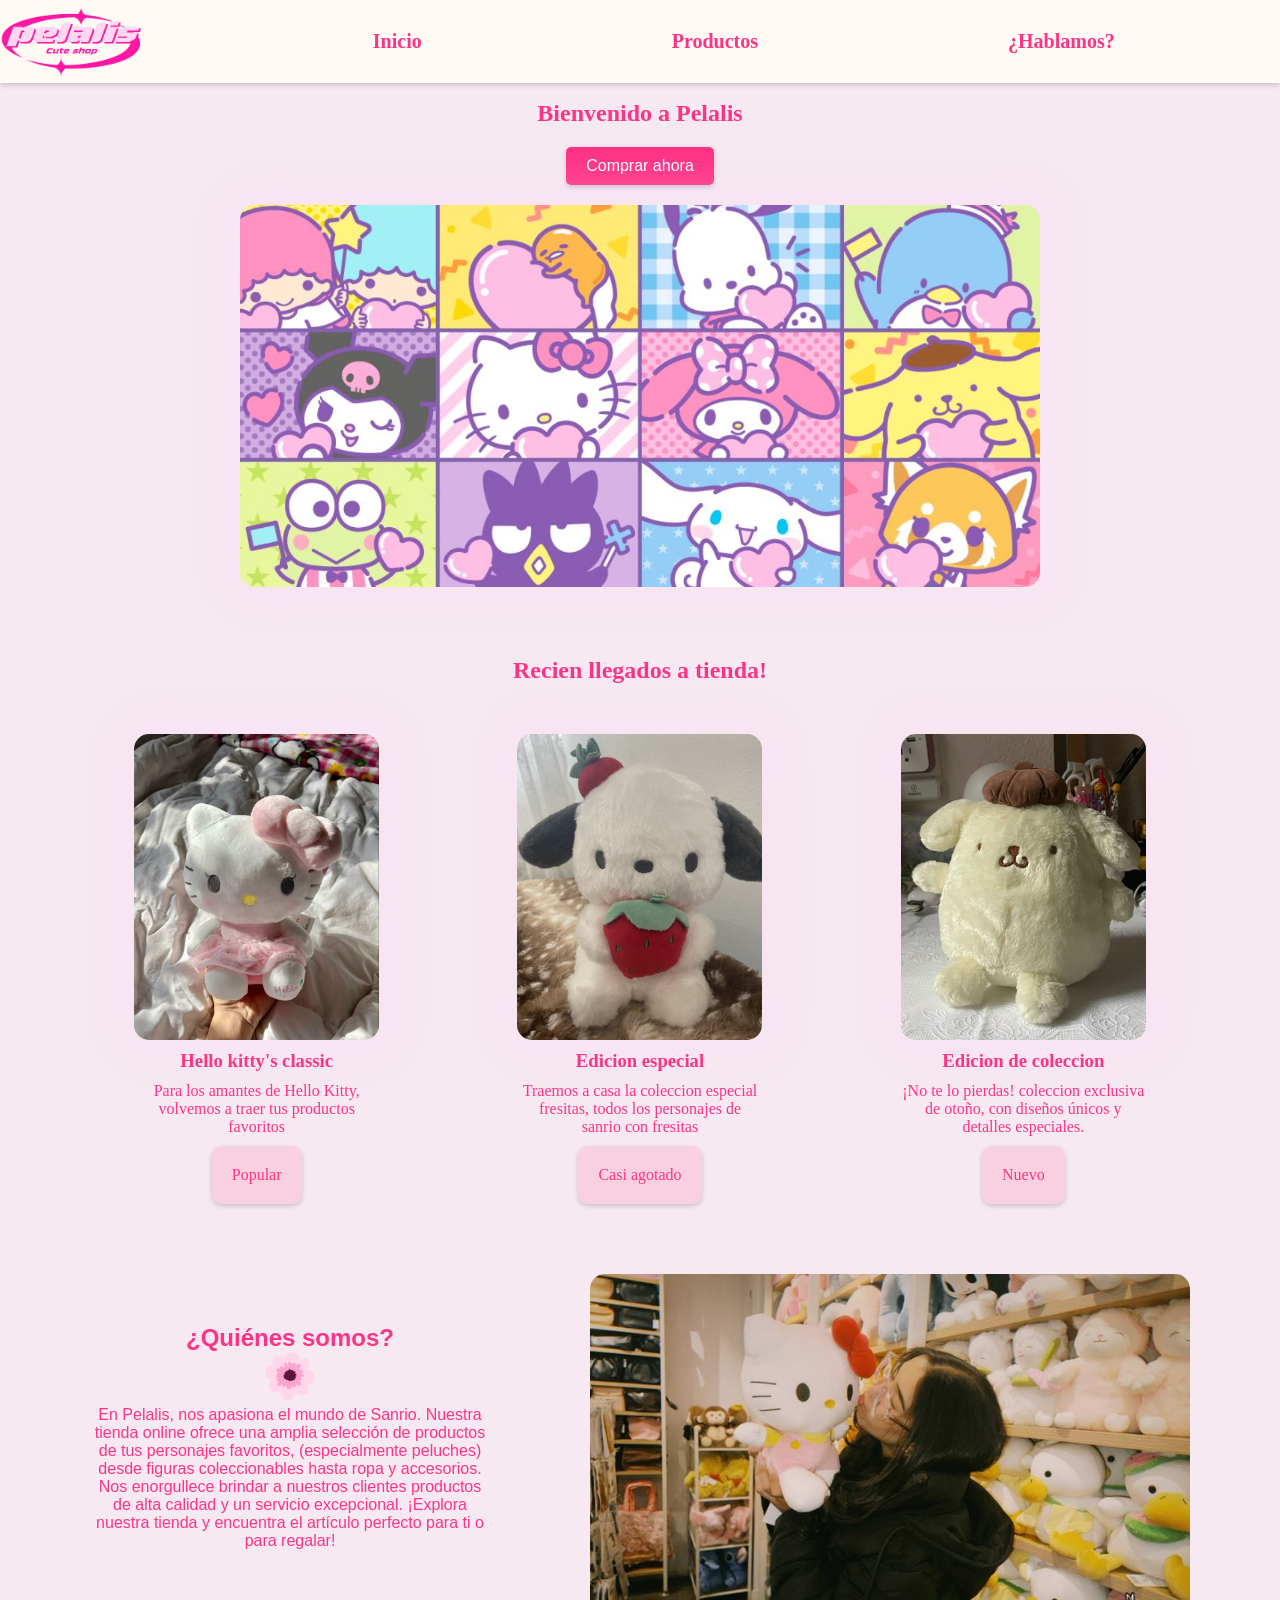
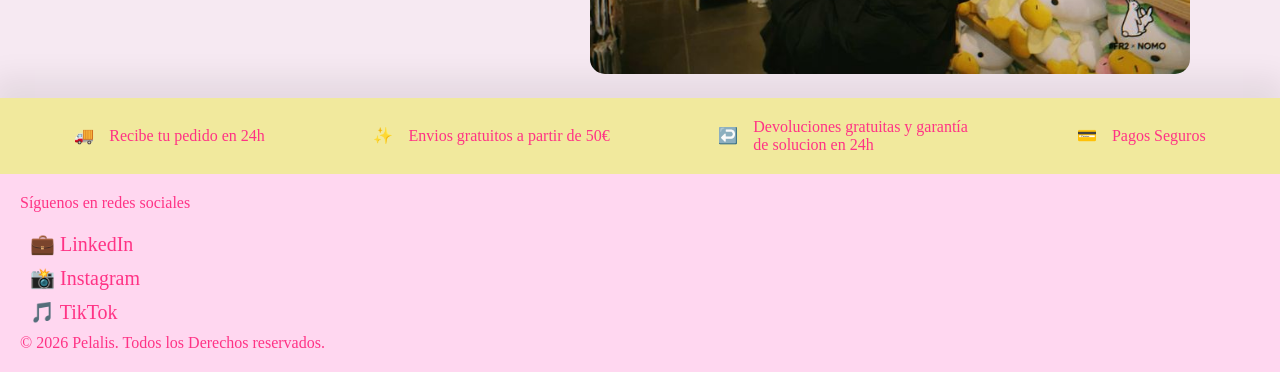
<file: index.html>
<!DOCTYPE html>
<html lang="es">
<head>
  <meta charset="UTF-8">
  <title>Pelalis</title>
  <link rel="stylesheet" href="global.css">
</head>

<body>

  <header class="navbar">
    <img src="Imatges/logo.png" alt="Logo" class="logo" width="200">
    <nav class="nav-links">
      <a href="index.html">Inicio</a>
      <a href="productes.html">Productos</a>
      <a href="contacte.html">¿Hablamos?</a>
    </nav>
  </header>
<main class="container">
  <section class="hero">
  <h1>Bienvenido a Pelalis</h1>
<button>Comprar ahora</button>
<img src="Imatges/personajes.png" alt="Personajes" class="personajes" width="800">
  </section>
<h2>Recien llegados a tienda!</h2>
<section class="colecciones">



  <article class="card">
    <img src="Imatges/producte1.png" alt="Producto 1" class="productos" width="250">
    <h3>Hello kitty's classic</h3>
    <p class="descripcion">Para los amantes de Hello Kitty, volvemos a traer tus productos favoritos</p>
    <span class="etiqueta">Popular</span>
  </article>

 

  <article class="card">
    <img src="Imatges/producte2.png" alt="Producto 2" class="productos" width="250">
    <h3>Edicion especial</h3>
    <p class="descripcion">Traemos a casa la coleccion especial fresitas, todos los personajes de sanrio con fresitas</p>
     <span class="etiqueta">Casi agotado</span>
  </article>

  

  <article class="card">
    <img src="Imatges/producte3.png" alt="Producto 3" class="productos" width="250">
    <h3>Edicion de coleccion</h3>
    <p class="descripcion">¡No te lo pierdas! coleccion exclusiva de otoño, con diseños únicos y detalles especiales.</p>
     <span class="etiqueta">Nuevo</span>
  </article>

</section>

 <section class="about">
  <div class="about-container">
    
    <div class="about-text">
      <h2>¿Quiénes somos?</h2>
      <img src="Imatges/florecer.png" alt="florecer" class="florecer" width="50">
      <p>En Pelalis, nos apasiona el mundo de Sanrio. 
        Nuestra tienda online ofrece una amplia selección de productos de tus personajes favoritos, 
        (especialmente peluches) desde figuras coleccionables hasta ropa y accesorios. 
        Nos enorgullece brindar a nuestros clientes productos de alta calidad y un servicio excepcional. 
        ¡Explora nuestra tienda y encuentra el artículo perfecto para ti o para regalar!</p>
    </div>

    <div class="about-imagen">
      <img src="Imatges/about.png" alt="Foto de la tienda" class="foto-tienda"width="600">
    </div>

  </div>
</section>
</main>
<section class="beneficios">
  <div class="beneficio-item">
    <span>🚚</span>
    <p>Recibe tu pedido en 24h</p>
  </div>
  <div class="beneficio-item">
    <span>✨</span>
    <p>Envios gratuitos a partir de 50€</p>
  </div>
  <div class="beneficio-item">
    <span>↩️</span>
    <p>Devoluciones gratuitas y garantía de solucion en 24h</p>
  </div>
  <div class="beneficio-item">
    <span>💳</span>
    <p>Pagos Seguros</p>
  </div>
</section>
<footer>
           <p class="social">Síguenos en redes sociales</p>
           <div class="social-icons">
            <a class="linkedin" href="https://www.linkedin.com" target="_blank"> 💼 LinkedIn</a> 
            <a class="instagram" href="https://www.instagram.com" target="_blank">📸 Instagram</a> 
            <a class="tiktok" href="https://www.tiktok.com" target="_blank">🎵 TikTok</a>
           </div>
           <p class="copyright">© 2026 Pelalis. Todos los Derechos reservados.</p>
        </footer>
</body>
</html>
</file>
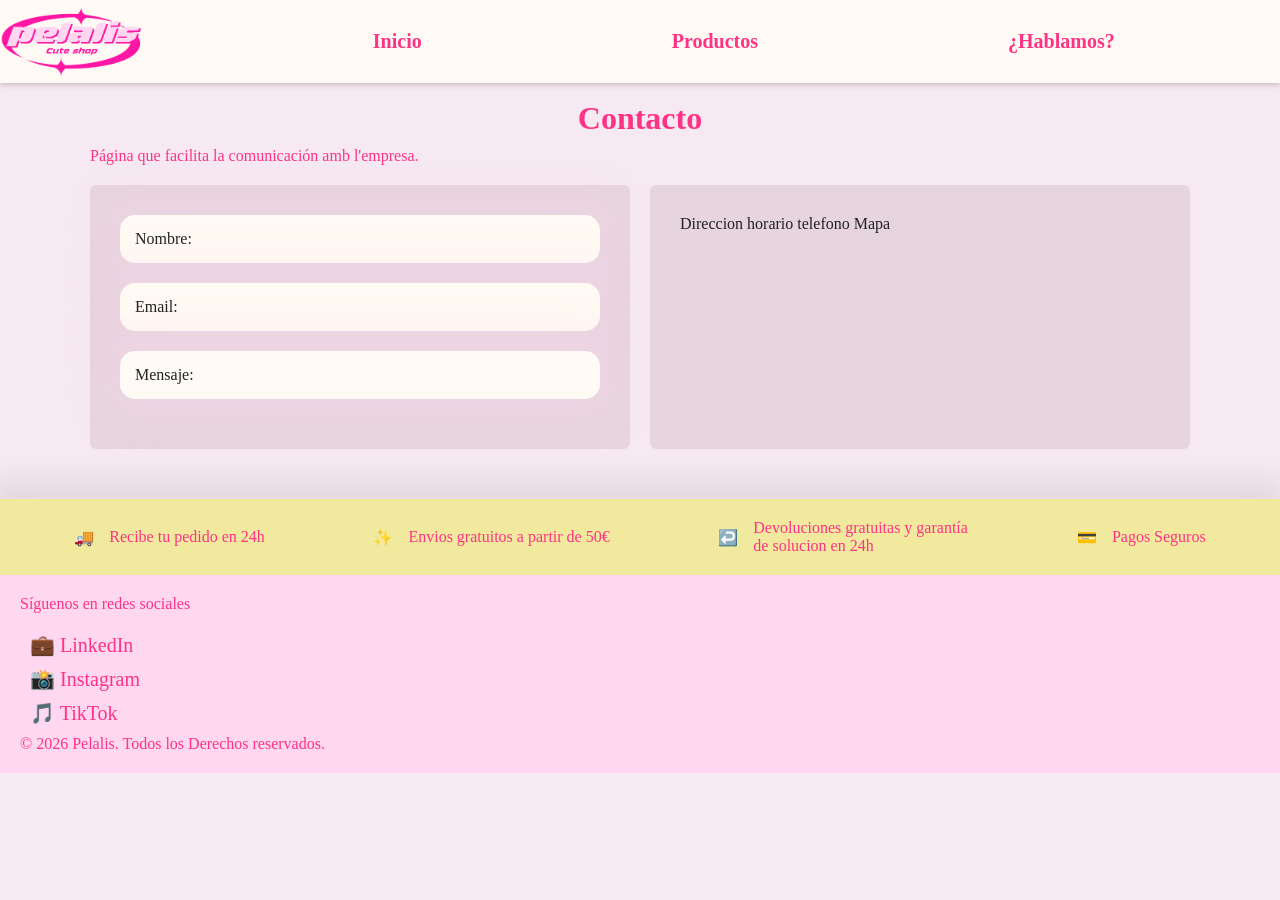
<file: contacte.html>
<!DOCTYPE html>
<html lang="es">
<head>
  <meta charset="UTF-8">
  <title>Pelalis</title>
  <link rel="stylesheet" href="global.css">
</head>

<body>

  <header class="navbar">
    <img src="Imatges/logo.png" alt="Logo" class="logo" width="200">
    <nav class="nav-links">
      <a href="index.html">Inicio</a>
      <a href="productes.html">Productos</a>
      <a href="contacte.html">¿Hablamos?</a>
    </nav>
  </header>
  
  <main class="container">
    <h1>Contacto</h1>
  <p>Página que facilita la comunicación amb l'empresa.</p>
  <div class="columnas">
    <div class="item">
      <div class="cajas">Nombre:</div>
      <div class="cajas">Email:</div>
      <div class="cajas">Mensaje:</div>
    </div>


    <div class="item">Direccion
      horario
      telefono
      Mapa
    </div>
  </div>

</main>

<section class="beneficios">
  <div class="beneficio-item">
    <span>🚚</span>
    <p>Recibe tu pedido en 24h</p>
  </div>
  <div class="beneficio-item">
    <span>✨</span>
    <p>Envios gratuitos a partir de 50€</p>
  </div>
  <div class="beneficio-item">
    <span>↩️</span>
    <p>Devoluciones gratuitas y garantía de solucion en 24h</p>
  </div>
  <div class="beneficio-item">
    <span>💳</span>
    <p>Pagos Seguros</p>
  </div>
  </section>
<footer>
           <p class="social">Síguenos en redes sociales</p>
           <div class="social-icons">
            <a class="linkedin" href="https://www.linkedin.com" target="_blank"> 💼 LinkedIn</a> 
            <a class="instagram" href="https://www.instagram.com" target="_blank">📸 Instagram</a> 
            <a class="tiktok" href="https://www.tiktok.com" target="_blank">🎵 TikTok</a>
           </div>
           <p class="copyright">© 2026 Pelalis. Todos los Derechos reservados.</p>
        </footer>
</body>
</html>
</file>
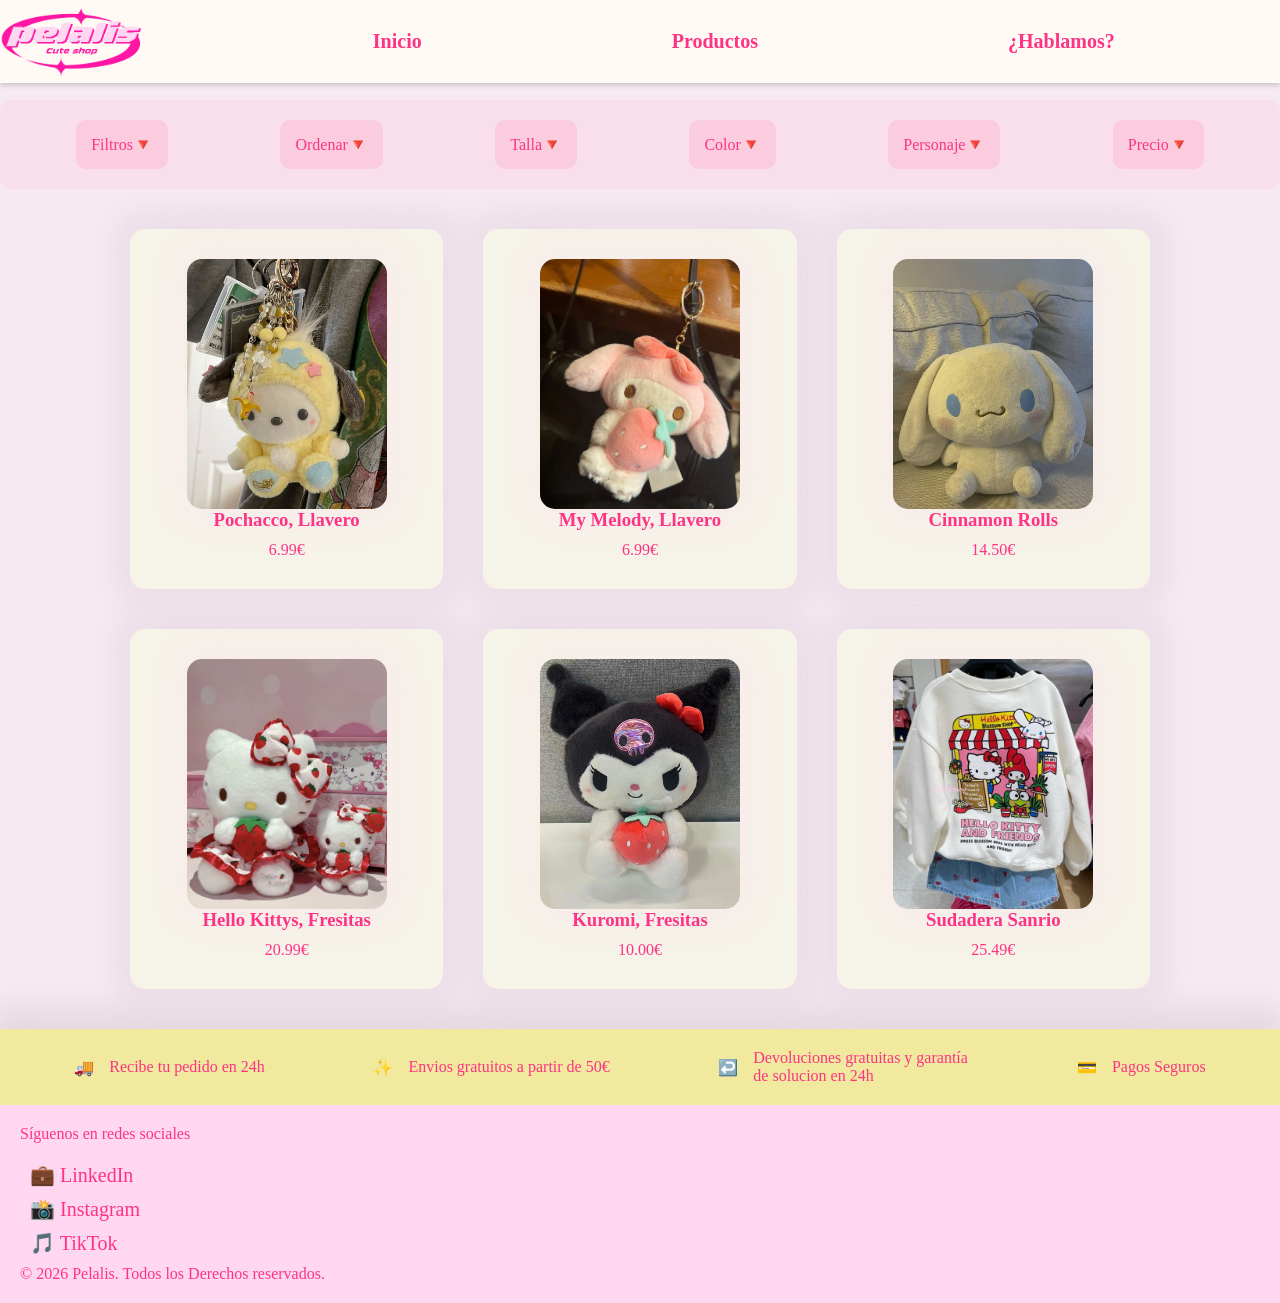
<file: productes.html>
<!DOCTYPE html>
<html lang="es">
<head>
  <meta charset="UTF-8">
  <title>Pelalis</title>
  <link rel="stylesheet" href="global.css">
</head>

<body>

  <header class="navbar">
    <img src="Imatges/logo.png" alt="Logo" class="logo" width="200">
    <nav class="nav-links">
      <a href="index.html">Inicio</a>
      <a href="productes.html">Productos</a>
      <a href="contacte.html">¿Hablamos?</a>
    </nav>
  </header>
  
 <section class="filtro">
  <div class="filtro-item">
    <span>Filtros🔻</span>
  </div>
  <div class="filtro-item">
    <span>Ordenar🔻</span>
  </div>
  <div class="filtro-item">
    <span>Talla🔻</span>
  </div>
  <div class="filtro-item">
    <span>Color🔻</span>
  </div>
  <div class="filtro-item">
    <span>Personaje🔻</span>
  </div>
  <div class="filtro-item">
    <span>Precio🔻</span>
  </div>
  </section>
  
<main class="container">
<div class="productos2">

<div class="tarjeta">
<img src="Imatges/producte4.png" alt="productos" class="productos" width="200">
<h3>Pochacco, Llavero</h3>
<span>6.99€</span>
</div>

<div class="tarjeta">
<img src="Imatges/producte5.png" alt="productos" class="productos" width="200">
<h3>My Melody, Llavero</h3>
<span>6.99€</span>
</div>

<div class="tarjeta">
<img src="Imatges/producte6.png" alt="productos" class="productos" width="200">
<h3>Cinnamon Rolls</h3>
<span>14.50€</span>
</div>

<div class="tarjeta">
<img src="Imatges/producte7.png" alt="productos" class="productos" width="200">
<h3>Hello Kittys, Fresitas</h3>
<span>20.99€</span>
</div>

<div class="tarjeta">
<img src="Imatges/producte8.png" alt="productos" class="productos" width="200">
<h3>Kuromi, Fresitas</h3>
<span>10.00€</span>
</div>

<div class="tarjeta">
<img src="Imatges/producte9.png" alt="productos" class="productos" width="200">
<h3>Sudadera Sanrio</h3>
<span>25.49€</span>
</div>


</div>
</main>
<section class="beneficios">
  <div class="beneficio-item">
    <span>🚚</span>
    <p>Recibe tu pedido en 24h</p>
  </div>
  <div class="beneficio-item">
    <span>✨</span>
    <p>Envios gratuitos a partir de 50€</p>
  </div>
  <div class="beneficio-item">
    <span>↩️</span>
    <p>Devoluciones gratuitas y garantía de solucion en 24h</p>
  </div>
  <div class="beneficio-item">
    <span>💳</span>
    <p>Pagos Seguros</p>
  </div>
</section>
<footer>
           <p class="social">Síguenos en redes sociales</p>
           <div class="social-icons">
            <a class="linkedin" href="https://www.linkedin.com" target="_blank"> 💼 LinkedIn</a> 
            <a class="instagram" href="https://www.instagram.com" target="_blank">📸 Instagram</a> 
            <a class="tiktok" href="https://www.tiktok.com" target="_blank">🎵 TikTok</a>
           </div>
           <p class="copyright">© 2026 Pelalis. Todos los Derechos reservados.</p>
        </footer>
</body>
</html>
</file>
<file: global.css>
* {
  margin: 0;
  padding: 0;
  box-sizing: border-box;
}

.navbar {
  display: flex;
  align-items: center;
  background-color: #fffaf3;
  position: fixed;
  top: 0;
  left: 0;
  width: 100%;
  box-shadow: 0 2px 5px rgba(0, 0, 0, 0.186);
}

.nav-links {
  font-weight: 600;
   display: flex; 
   gap: 250px; 
   padding: 30px;
  justify-content: space-around;
}

.nav-links a {
  font-family: inherit, sans-serif;
  text-decoration: none;
  color: #ff3385;
  font-size: 20px;
}

.nav-links a:hover {
  color: #920c46;
}

.logo {
  height: 70px;
  width: auto;
  margin-right: 200px; 
}

.filtro {
 display: flex;
  justify-content: space-around; 
  background-color: #fcbed33b;                
  border-radius: 10px; 
  padding: 20px;         
}

.filtro-item {    
  gap: 15px;                
  background-color: #fcbed391;
  border-radius: 10px;  
  padding: 15px;
}

.filtro-item:hover {
        border: solid 2px #fcbed391;
        color:#920c46;
        cursor: pointer;
      }

.container {
  max-width: 1100px;
  margin: 0 auto;
}
  
.productos2{
  display: flex;
  margin: 40px;
  flex-wrap: wrap;
  gap: 40px;
}

.tarjeta {
  flex: 1 1 260px;
  border-radius: 15px; 
  background-color: #f6f4e9;
  box-shadow: 2px 0px 20px 20px rgba(228, 214, 222, 0.466);
  padding: 30px;
  align-items: center;
  justify-content: space-between;
  text-align: center;
}

.tarjeta :hover{
  flex: 1 1 260px;
  border-radius: 5px; 
  background-color: #f6e9f2;
  box-shadow: 2px 0px 20px 20px rgba(241, 156, 208, 0.466);
  padding: 10px;
  align-items: center;
  justify-content: space-between;
  text-align: center;
}

.tarjeta span {
  display: block;        
  margin-top: 10px;      
  position: static;      
}



body {
  font-family: inherit, sans-serif;
  padding-top: 100px;
  color:#ff3385;
  background-color: #f6e9f2;
}

h1 {
  margin-bottom: 10px;
  text-align: center;
}
  
.personajes {
  display: block;
  margin: 0 auto; 
  max-width: 100%;
  height: auto;
  margin-bottom: 20px;
  border-radius: 15px; 
  box-shadow: 2px 0px 38px 20px rgba(255, 216, 240, 0.25);
}

button {
  display: block;
  margin: 20px auto; 
  padding: 10px 20px;
  font-size: 16px;
  background-color: #ff3385;
  color: #fff;
  border: none;
  border-radius: 5px;
  cursor: pointer;
  box-shadow: 0 2px 5px rgba(0, 0, 0, 0.186);
}

.productes{
  display: block;
  margin: 0 auto; 
  max-width: 100%;
  height: auto;
  border-radius: 15px; 
  box-shadow: 2px 0px 38px 20px rgba(255, 216, 240, 0.25);
}

.productes-grid{
  display: flex;
  flex-direction: column;
  align-items: center;    
  text-align: center;
  width: calc(25% - 30px);
  gap: 10px;
}

.colecciones {
  display: flex;
  flex-wrap: wrap; 
  justify-content: space-around;
  text-align: center;
  margin: auto;
  gap: 50px; 
  margin-top: 50px;
  align-items: stretch; 
}

.productos {
  display: block;
  margin: 0 auto; 
  max-width: 100%;
  height: auto;
  border-radius: 15px; 
  box-shadow: 2px 0px 38px 20px rgba(255, 216, 240, 0.25);
}

.card {
  display: flex;
  flex-direction: column;
  align-items: center;    
  text-align: center;
  width: calc(25% - 30px);
  gap: 10px;
}
  
 .etiqueta {
  display: inline-block;
  flex-direction: column; 
  align-items: center;
  width: auto;
  padding: 20px;
  background-color: #fcbed391;
  border-radius: 10px;
  box-shadow: 0 2px 5px rgba(0, 0, 0, 0.186);
}

h2 {
  margin: auto;
  padding-top: 50px;
  text-align: center;
}

.about {
  display: flex;
  flex-direction: column;
  margin-top: 70px;
}
.about-container {
  display: flex;
  justify-content: space-between;
  margin-bottom: 20px;
}

.about-text {
  max-width: 400px;
  text-align: center;
  font-family: "inter", sans-serif;
}

.foto-tienda {         
  height: auto;
  border-radius: 15px;      
}

.beneficios {
  display: flex;
  justify-content: space-around;
  padding: 20px;
  background-color: #f1e99d;
  box-shadow: -2px -14px 28px 7px rgba(0, 0, 0, 0.07);
}

.beneficio-item {
  display: flex;
  align-items: center;    
  gap: 15px;              
  max-width: 250px;       
}


.social-icons {
  display: flex;
  flex-direction: column; 
  gap: 10px;
  margin-top: 10px;
  height: calc(var(--box) * 4 + 40px); 
  padding: 10px;
}
.social-icons a {
  font-family: inherit, sans-serif;
  text-decoration: none;
  color: #ff3385;
  font-size: 20px;
}

.social-icons a:hover {
  color: #920c46;
}

footer {
  background-color: #ffd7f0;
  padding: 20px;
  bottom: 0;
  left: 0;
  width: 100%;
}


.columnas {
      display: grid;
      grid-template-columns: 1fr 1fr; 
      gap: 20px; 
      padding-bottom: 50px;                      
    }

.item {
      margin-top: 20px;
      align-items: center;
      background: #e6d4de;
      border-radius: 6px;
      color: #222;
      gap: 20px;
      padding: 30px;
    }

.cajas{
  background-color: #fffaf3;
  padding: 15px;
  flex-direction: column;
  margin-bottom: 20px;
  border-radius: 15px; 
  box-shadow: 2px 0px 38px 20px rgba(255, 216, 240, 0.25);
}
</file>
